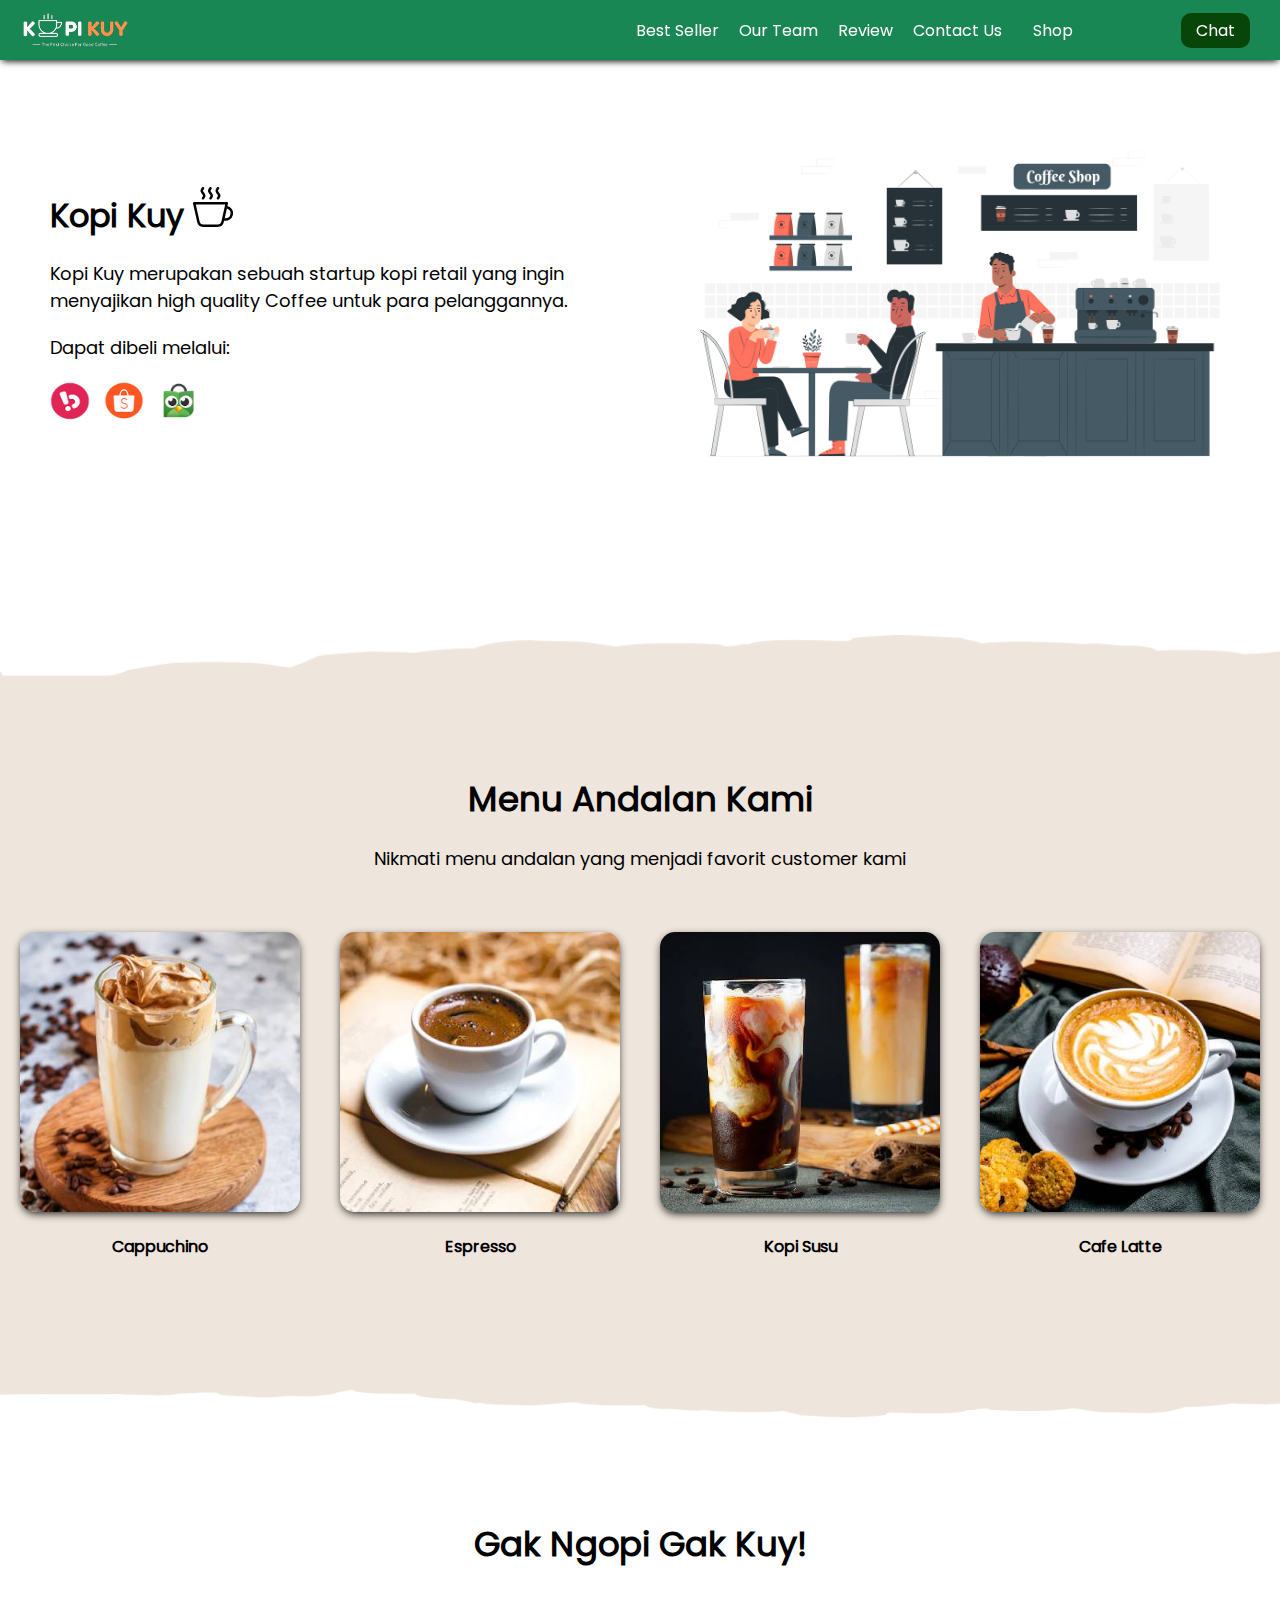
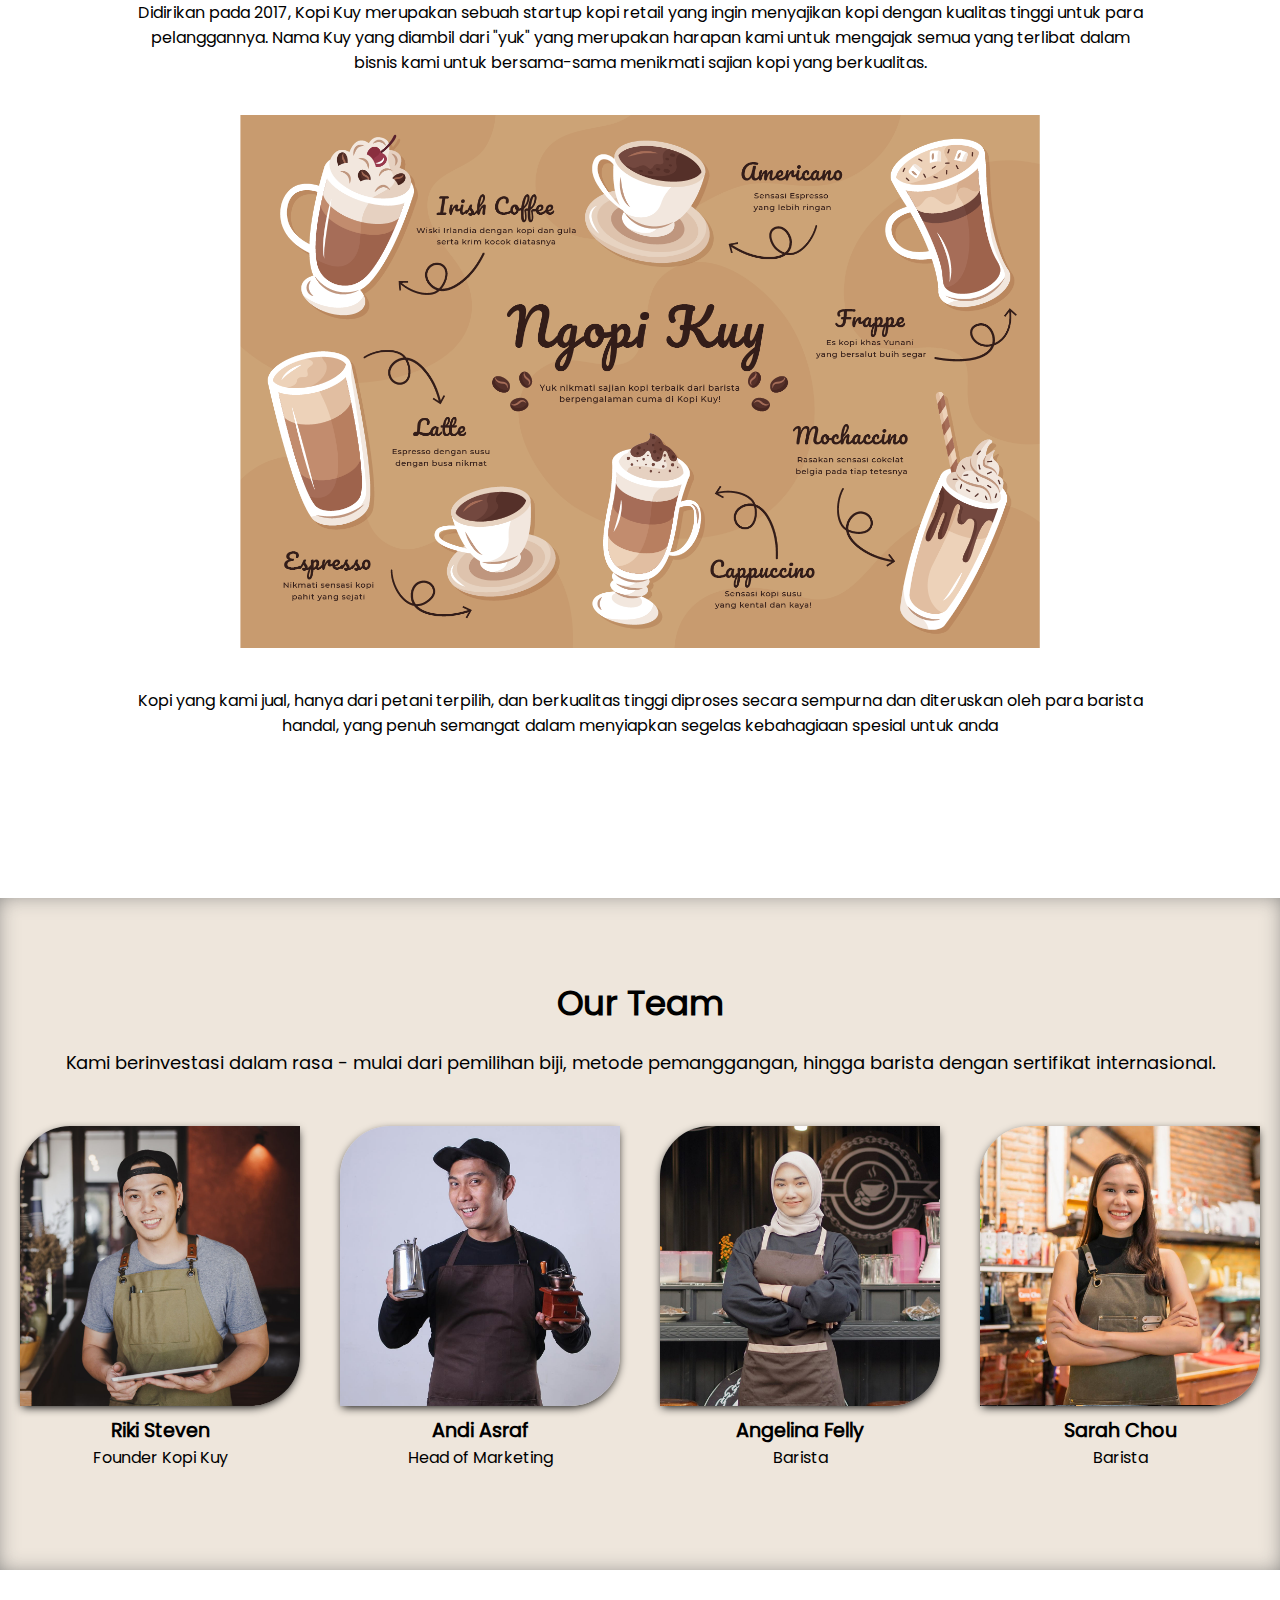
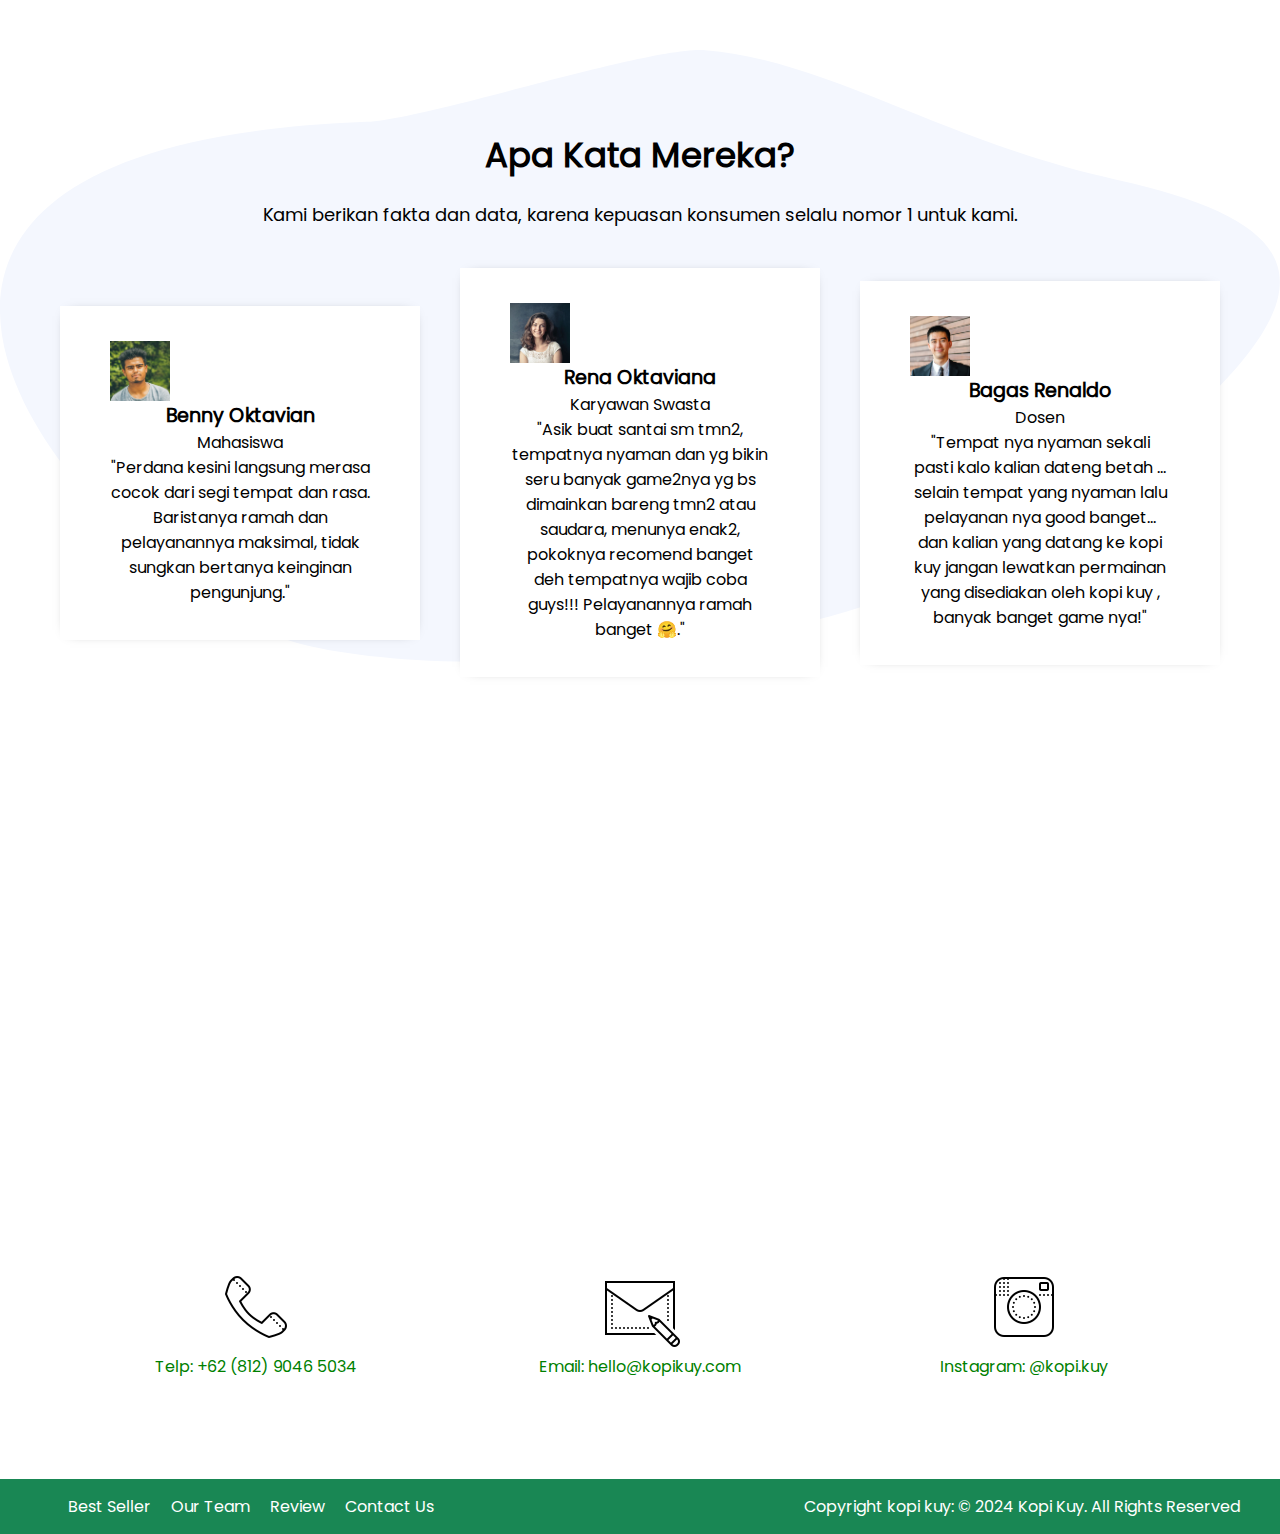
<file: index.html>
<!DOCTYPE html>
<html lang="id">

<head>
    <meta charset="UTF-8">
    <meta http-equiv="X-UA-Compatible" content="IE=edge">
    <meta name="viewport" content="width=device-width, initial-scale=1.0">
    <link rel="shortcut icon" href="images/favicon.ico" type="image/x-icon">
    <title>Website Kopi Kuy</title>
    <link rel="stylesheet" href="css/style.css">
    <link rel=" stylesheet" href="css/style.css?v=2">
</head>

<body>
    <nav>
        <img class="logo" src="images/logo/logo_kuy.png">
        <div class="navigasi">
            <a href="#best-seller">Best Seller</a>
            <a href="#our-team">Our Team</a>
            <a href="#review">Review</a>
            <a href="#contact-us">Contact Us</a>
        </div>
        <a class="shop" href="produk.html">Shop</a>
        <a class="chat" href="https://wa.me/6281228484628?text=Saya ingin bertanya" target="_blank">Chat</a>
    </nav>

    <!--Tulis kode header mulai di baris 28-->

    <header>
        <div class="kiri">
            <h1>
                Kopi Kuy <img src="images/icon/icon_kopi.svg" alt="">
            </h1>
            <p>
                Kopi Kuy merupakan sebuah startup kopi retail yang ingin menyajikan
                high quality Coffee untuk para pelanggannya.
            </p>
            <p>
                Dapat dibeli melalui:
            </p>
            <div class="olshop">
                <img src="images/logo/logo_bukalapak.png" alt="">
                <img src="images/logo/logo_shopee.png" alt="">
                <img src="images/logo/logo_tokopedia.png" alt="">
            </div>
        </div>
        <div class="kanan">
            <img src="images/header/header3.png" alt="">
        </div>
    </header>

    <section class="best-seller" id="best-seller">
        <h2>
            Menu Andalan Kami
        </h2>
        <p>
            Nikmati menu andalan yang menjadi favorit customer kami
        </p>

        <div class="produk">
            <img src="images/produk/product_capuchino.jpg" alt="">
            <p>Cappuchino</p>
        </div>
        <div class="produk">
            <img src="images/produk/product_espresso.jpg" alt="">
            <p>Espresso</p>
        </div>
        <div class="produk">
            <img src="images/produk/product_kopi_susu.jpg" alt="">
            <p>Kopi Susu</p>
        </div>
        <div class="produk">
            <img src="images/produk/product_latte.jpg" alt="">
            <p>Cafe Latte</p>
        </div>
    </section>

    <section class="about-us" id="about-us">
        <h2>
            Gak Ngopi Gak Kuy!
        </h2>
        <p>
            Didirikan pada 2017, Kopi Kuy merupakan sebuah startup kopi retail
            yang ingin menyajikan kopi dengan kualitas tinggi untuk para pelanggannya.
            Nama Kuy yang diambil dari "yuk" yang merupakan harapan kami untuk mengajak semua
            yang terlibat dalam bisnis kami untuk bersama-sama menikmati sajian kopi yang berkualitas.
        </p>
        <img src="images/about-us/aset_kopi_jumbo.png" alt="">
        <p>
            Kopi yang kami jual, hanya dari petani terpilih, dan berkualitas tinggi diproses
            secara sempurna dan diteruskan oleh para barista handal, yang penuh semangat
            dalam menyiapkan segelas kebahagiaan spesial untuk anda
        </p>
    </section>

    <section class="our-team" id="our-team">
        <h2>
            Our Team
        </h2>
        <p>
            Kami berinvestasi dalam rasa - mulai dari pemilihan biji, metode pemanggangan,
            hingga barista dengan sertifikat internasional.
        </p>
        <div class="team">
            <img src="images/team/team1.jpg" alt="">
            <h3>
                Riki Steven
            </h3>
            <p>
                Founder Kopi Kuy
            </p>
        </div>
        <div class="team">
            <img src="images/team/team2.jpg" alt="">
            <h3>
                Andi Asraf
            </h3>
            <p>
                Head of Marketing
            </p>
        </div>
        <div class="team">
            <img src="images/team/team3.jpg" alt="">
            <h3>
                Angelina Felly
            </h3>
            <p>
                Barista
            </p>
        </div>
        <div class="team">
            <img src="images/team/team4.jpg" alt="">
            <h3>
                Sarah Chou
            </h3>
            <p>
                Barista
            </p>
        </div>
    </section>

    <section class="review" id="review">
        <h2>
            Apa Kata Mereka?
        </h2>
        <p>
            Kami berikan fakta dan data, karena kepuasan konsumen selalu nomor 1 untuk kami.
        </p>
        <div class="testimoni">
            <img src="images/customer/customer1.jpg" alt="">
            <div class="profil">
                <h3>
                    Benny Oktavian
                </h3>
                <p>
                    Mahasiswa
                </p>
                <p>
                    "Perdana kesini langsung merasa cocok dari segi tempat dan rasa.
                    Baristanya ramah dan pelayanannya maksimal, tidak sungkan bertanya keinginan pengunjung."
                </p>
            </div>
        </div>
        <div class="testimoni">
            <img src="images/customer/customer2.jpg" alt="">
            <div class="profil">
                <h3>
                    Rena Oktaviana
                </h3>
                <p>
                    Karyawan Swasta
                </p>
                <p>
                    "Asik buat santai sm tmn2, tempatnya nyaman dan yg bikin seru banyak game2nya
                    yg bs dimainkan bareng tmn2 atau saudara, menunya enak2, pokoknya recomend
                    banget deh tempatnya wajib coba guys!!! Pelayanannya ramah banget 🤗."
                </p>
            </div>
        </div>
        <div class="testimoni">
            <img src="images/customer/customer3.jpg" alt="">
            <div class="profil">
                <h3>
                    Bagas Renaldo
                </h3>
                <p>
                    Dosen
                </p>
                <p>
                    "Tempat nya nyaman sekali pasti kalo kalian dateng betah ...
                    selain tempat yang nyaman lalu pelayanan nya good banget...
                    dan kalian yang datang ke kopi kuy jangan lewatkan permainan yang disediakan
                    oleh kopi kuy , banyak banget game nya!"
                </p>
            </div>
        </div>
    </section>

    <section class="contact-us" id="contact-us">
        <iframe
            src="https://www.google.com/maps/embed?pb=!1m14!1m8!1m3!1d7932.741866032694!2d106.668581!3d-6.214715!3m2!1i1024!2i768!4f13.1!3m3!1m2!1s0x2e69f9912c7f297b%3A0xe5a3a671dae861ab!2sKopi%20kuy!5e0!3m2!1sid!2sid!4v1680617229460!5m2!1sid!2sid"
            allowfullscreen="" loading="lazy" referrerpolicy="no-referrer-when-downgrade"></iframe>
        <div class="kontak">
            <img src="images/icon/icon_phone.png" alt="">
            <p>
                Telp: +62 (812) 9046 5034
            </p>
        </div>
        <div class="kontak">
            <img src="images/icon/icon_mail.png" alt="">
            <p>
                Email: hello@kopikuy.com
            </p>
        </div>
        <div class="kontak">
            <img src="images/icon/icon_instagram.png" alt="">
            <p>
                Instagram: @kopi.kuy
            </p>
        </div>
    </section>

</body>

<footer>
    <div class="navigasi">
        <a href="#best-seller">
            Best Seller
        </a>
        <a href="#our-team">
            Our Team
        </a>
        <a href="#review">
            Review
        </a>
        <a href="#contact-us">
            Contact Us
        </a>
    </div>
    <p>
        Copyright kopi kuy: © 2024 Kopi Kuy. All Rights Reserved
    </p>
</footer>

</html>
</file>
<file: css/style.css>
/* Kode * di bawah ini untuk mereset tampilan setiap web browser supaya seragam */

* {
   box-sizing: border-box;
   margin: 0;
   padding: 0;
}

html {
   /* scroll-behavior: smooth agar scroll ketika klik pada navigasi menjadi halus */
   scroll-behavior: smooth;
}

/* 
Kode di bawah ini untuk mengatur nav sampai footer agar memiliki tampilan flexibel
selengkapnya akan di bahas di hari ke 3
*/

nav,
header,
section,
footer {
   /* 
      display: flex memiliki pengaturan yang dapat mengatur agar elemen
      di dalamnya memiliki ukuran yang fleksibel
      digunakan saat ada elemen yang isinya lebih dari satu kolom
   */
   display: flex;
   /* 
      align-items: center mengatur elemen di dalamnya rata tengah vertikal
   */
   align-items: center;

   /* 
      justify-content: center mengatur elemen di dalamnya rata tengah horizontal
   */
   justify-content: center;

   /* 
      flex-wrap: wrap mengatur agar jika lebar elemen berlebih, maka elemen
      akan otomatis diletakan di baris baru (tidak dipaksakan di satu baris)
   */
   flex-wrap: wrap;
}


/* 
Kode @font-face untuk menginstall font ke dalam Website 
src adalah untuk lokasi fontnya, font dapat di cari di website https://fonts.google.com/
dengan memberi nama family, maka kita mendaftarkan font tersebut ke dalam website
*/

@font-face {
   src: url(../fonts/poppins.woff2);
   font-family: 'Poppins';
}

body {
   /* 
   mendaftarkan semua teks pada body menjadi family Poppins 
   kenapa pada body? karena elemen body membungkus semua elemen dari nav section sampai footer
   */
   font-family: 'Poppins';
}

/*
Misalnya ada font dari google yang bernama Irish Grover yang berada di:
https://fonts.gstatic.com/s/irishgrover/v23/buExpoi6YtLz2QW7LA4flVgv__RP.woff2

maka bisa coba copy kode berikut untuk menginstall font tadi:

@font-face {
  font-family: 'Irish Grover';
  font-style: normal;
  font-weight: 400;
  src: url(https://fonts.gstatic.com/s/irishgrover/v23/buExpoi6YtLz2QW7LA4flVgv__RP.woff2) format('woff2');
}

Jika kode di atas sudah di copy
Nanti pada element yang ingin menggunakan font Irish Grover Tadi, tinggal diganti font-familynya
misal mau mengganti h1 dan h2 maka kodenya sebagai berikut:

h1,h2 {
   font-family: 'Irish Grover';
}

*/


a {
   /* menghilangkan garis bawah pada link */
   text-decoration: none;

   /* 
   color: adalah untuk mengganti warna tulisan.
   color:unset digunakan pada a untuk menghilangkan warna bawaan pada link (biasanya warna biru) 
   */
   color: unset;
}

h2 {
   /* mengatur ukuran huruf ke 34 pixel */
   font-size: 34px;
}

h3 {
   /* mengatur ukuran huruf ke 1.2rem */
   font-size: 1.2rem;
}

h1,
h2,
h3 {
   /* mengatur tebal huruf bisa bold, normal*/
   font-weight: bold;
   position: above
}

img {
   /* 
      kode max-width artinya lebar maksimal
      mengatur agar semua elemen img memiliki lebar maksimal 100% agar
      besar gambar tidak melebihi layar ataupun elemen pembungkus
   */
   max-width: 100%;
}

/* Navigasi */

nav {
   /* 
   background-color mengatur warna latar belakang 
   untuk pengguna hp, pergantian warna tidak bisa seperti vs code
   hanya dapat menggunakan warna bahasa inggris seperti: red, green, brown, purple dsb
   untuk pengguna vscode silahkan arahkan mouse ke kotak warna di bawah
   untuk mengganti warna sesuai keinginan
   */
   background-color: #198754;

   /* box-shadow membuat efek bayangan */
   box-shadow: 0 3px 7px -2px #000;

   /* width mengatur lebar elemen. 100% agar lebarnya full dari kiri sampai kanan layar */
   width: 100%;

   /* 
   padding digunakan untuk memberi jarak ke dalam. 
   efeknya bila digunakan pada elemen yang memiliki warna latar akan membuat elemen tersebut 'gemuk'
   padding-top artinya jarak ke atas, nilai padding dapat berupa
   padding-top, padding-bottom, padding-left, padding-right
   */
   padding-top: 10px;
   padding-bottom: 10px;

   /* 
   position mengatur posisi elemen, position:fixed supaya elemen nav akan ikut menempel di atas layar
   saat kita scroll ke bawah. Jika ingin navigasi gak nempel, bisa menggunakan position:static;
   */
   position: fixed;

   /* Nilai z-index semakin besar, maka elemen akan semakin di depan */
   z-index: 500;
}

img.logo {
   /* height mengatur tinggi elemen */
   height: 40px;
   /* penjelasan margin mirip dengan padding, fungsinya untuk memberi jarak pada elemen */
   margin-left: 20px;
}

div.navigasi {
   margin-left: auto;
   margin-right: 15px;
}

nav a {
   color: #fff;
   padding-left: 8px;
   padding-right: 8px;
}

a.shop {
   margin-right: 100px;
}

a.chat {
   margin-right: 30px;
   background-color: rgb(8, 69, 8);
   color: #fff;
   padding-top: 5px;
   padding-right: 15px;
   padding-bottom: 5px;
   padding-left: 15px;
   border-radius: 10px;
}


/* 
   PERHATIKAN bahwa dalam mengatur elemen, nama elemen langsung ditulis
   sedangkan untuk mengatur class, dibutuhkan tanda titik (.) terlebih dulu
   img {} berarti seluruh elemen dengan tag img (<img src="....">), 
   sedangkan .img artinya hanya elemen dengan class img (<img class="img" src="...">) 
*/


/* HEADER */


header,
section {
   /*
    padding mengatur jarak ke dalam
    pada padding dan margin ditambahkan top / right / bottom / top 
    untuk mengatur jarak masing-masing 
   */
   padding-top: 80px;
   padding-bottom: 80px;

   /* margin mengatur jarak ke luar */
   margin-bottom: 80px;
}

/* penulisan CSS dapat digabung dengan beberapa elemen */
header div.kiri,
header div.kanan {
   /* width mengatur lebar elemen. 50% artinya setengah ukuran elemen pembungkus */
   width: 50%;
   padding: 50px;
}

header h1 {
   margin-bottom: 20px;
}

header p {
   /* font-size digunakan untuk mengatur ukuran huruf */
   font-size: 18px;
   margin-bottom: 20px;
}

div.olshop img {
   width: 40px;
   /* aspect-ratio:1 agar tinggi menyesuaikan width */
   aspect-ratio: 1;
   margin-right: 10px;
}

/* Best Seller */

section.best-seller {
   position: relative;

   /* background-color mengatur warna latar belakang elemen */
   background-color: #EEE6DC;

   /* text-align mengatur rata tulisan, bisa bernilai: left, right, center, justify */
   text-align: center;
}

/* 
terkait position, after, dan before memerlukan pemahaman mendalam
terkait layout pada CSS untuk dapat memahami secara penuh 
*/

section.best-seller::before,
section.best-seller::after {
   position: absolute;
   content: "";
   width: 100%;
   height: 76px;

   /* background-image untuk menambahkan gambar sebagai background */
   background-image: url(../images/background/garis-atas.png);

   /*background-size agar gambar latar menyesuaikan tinggi / lebar elemen */
   background-size: cover;

   top: -60px;
   left: 0;
}

section.best-seller::after {
   height: 60px;
   background-image: url(../images/background/garis-bawah.png);
   top: unset;
   bottom: -60px;
}

section.best-seller h2 {
   margin-bottom: 20px;
   width: 100%;
}

/* 
Penulisan section.best-seller > p berarti mengatur elemen p yang langsung
di bungkus oleh elemen <section class="best-seller">
aturan ini tidak berlaku untuk elemen <p> yang ada di dalam <div class="produk">
*/

section.best-seller>p {
   font-size: 18px;
   margin-bottom: 40px;
   width: 100%;
}

div.produk {
   /* 
      Penulisan padding dan margin seperti padding:20px ini penulisan singkat 
      yang berarti top, right, bottom, left nilainya sama, yaitu 20px 
   */
   padding: 20px;
   width: 25%;
}

div.produk img {
   /* transition membuat animasi transisi dari perubahan style, 0.3s berarti 0.3 detik */
   transition: all 0.3s ease;

   /* border-radius  Membuat sudut membulat */
   border-radius: 15px;

   /* box-shadow membuat efek bayangan */
   box-shadow: 0 3px 10px -2px #000;
}

/*

kode div.produk img:hover akan dijalankan saat mouse ada di atas elemen <img> yang ada
di dalam <div class="produk"> 
karena ada efek transition pada div.produk img 
maka akan menghasilkan efek animasi yang smooth

*/
div.produk img:hover {

   /* membuat transformasi, bisa berupa scale(1.05), rotate(180deg), translateY(-50px), dsb */
   transform: scale(0.9);
   border-radius: 50%;
}

div.produk p {
   margin-top: 15px;
   font-weight: bold;
}



/* About US */

section.about-us {
   /* max-width: 80%; mengatur lebar maksimal elemen tidak boleh melebihi 80% layar */
   max-width: 80%;

   /* margin-left dan margin-right auto akan membuat posisi elemen berada di tengah */
   margin-left: auto;
   margin-right: auto;
   text-align: center;
}

section.about-us h2 {
   margin-bottom: 30px;
   width: 100%;
}

section.about-us img {
   /* 
      Penulisan width: 800px dan max-width: 100% mengatur agar
      elemen memiliki lebar 800px namun tidak boleh melebihi 100% ukuran layar
   */
   width: 800px;
   max-width: 100%;
   margin: auto;
}

/*
section.about-us p:nth-child(2) berarti mengatur elemen ke 2 dengan jenis <p>
yang ada di dalam <section class="about-us">
*/

section.about-us p:nth-child(2) {
   margin-bottom: 40px;
}

section.about-us p:nth-child(4) {
   margin-top: 40px;
}


/* OUR TEAM */

section.our-team {
   background-color: #EEE6DC;
   box-shadow: inset 0px 0px 23px -6px #707070;
   text-align: center;
}

section.our-team h2 {
   margin-bottom: 20px;
   width: 100%;
}

section.our-team>p {
   margin-bottom: 30px;
   font-size: 18px;
   width: 800px;
   max-width: 90%;
   margin-left: auto;
   margin-right: auto;
   width: 100%;
}

div.team {
   width: 25%;
   padding: 20px;
}

div.team img {
   width: 100%;
   aspect-ratio: 1/1;
   object-fit: cover;
   box-shadow: 0 3px 10px -2px #000;
   border-radius: 50px 0px 50px 0px;
   margin-bottom: 10px;
   display: flex;
}


/* REVIEW */

section.review {
   background-image: url(../images/background/bg-review.svg);
   /* 
      background-size: contain;
      membuat gambar latar belakang tidak terpotong
   */
   background-size: contain;

   /* 
      background-repeat: no-repeat;
      membuat gambar latar belakang tidak diulang (duplikat)
   */
   background-repeat: no-repeat;
   padding-left: 40px;
   padding-right: 40px;
   justify-content: space-around;
   /* align-items: stretch; membuat tinggi elemen di dalam .review .baris seragam */
   text-align: center;
}

section.review h2 {
   margin-bottom: 20px;
   width: 100%;
}

section.review>p {
   margin-bottom: 40px;
   font-size: 18px;
   width: 100%;
}

div.testimoni {
   width: 30%;
   display: flex;
   flex-wrap: wrap;
   padding: 35px 50px;
   box-shadow: 0px 0px 12px -10px #000;
   background-color: #fff;
}

div.testimoni img {
   width: 60px;
   height: 60px;
   display: flex;
   margin-right: 15px;
   object-fit: center;
}

div.profile {
   text-align: left;
   display: block;
   margin-bottom: 30px;
   width: calc(100% - 75px);
}

div.profile p {
   width: 100%;
   text-align: left;
}

div.testimoni>p {
   width: 100%;
   text-align: left;
}

*[data-from="tmp"]>* {
   position: relative;
}

*[data-from="tmp"]>*:nth-child(1):before {
   position: absolute;
   color: red;
   bottom: 40px;
   content: "prakerja";
   font-size: 13px;
   z-index: 10;
   text-decoration: line-through;
}

/* CONTACT US */
section.contact-us {
   margin-bottom: 20px;
}

section.contact-us iframe {
   width: 100%;
   height: 300px;
   border: 0;
}

div.kontak {
   width: 30%;
   /* color mengatur warna tulisan */
   color: green;
   text-align: center;
   margin-top: 50px;
}


/* FOOTER */

footer {
   background-color: #198754;
   padding-top: 15px;
   padding-bottom: 15px;
   color: #fff;
   padding-right: 40px;
   padding-left: 40px;
}

footer div.navigasi {
   margin-left: 20px;
   margin-right: auto;
}

footer div.navigasi a {
   padding: 8px;
}



/* UNTUK kode RESPONSIF hari ke 3 tulis DI BAWAH sini */
@media (max-width:600px) {

   div.navigasi {
      display: none;
   }

   a.shop {
      margin-right: 15px;
      margin-left: auto;
   }

   header div.kiri,
   header div.kanan {
      width: 100%;
      padding: 30px;
      text-align: center;
   }

   div.testimoni {
      width: 100%;
      padding: 20px;
      margin-bottom: 30px;
   }

   div.produk,
   div.team,
   div.kontak {
      width: 50%;
   }
}



/* Kode CSS Selesai di sini */
</file>
